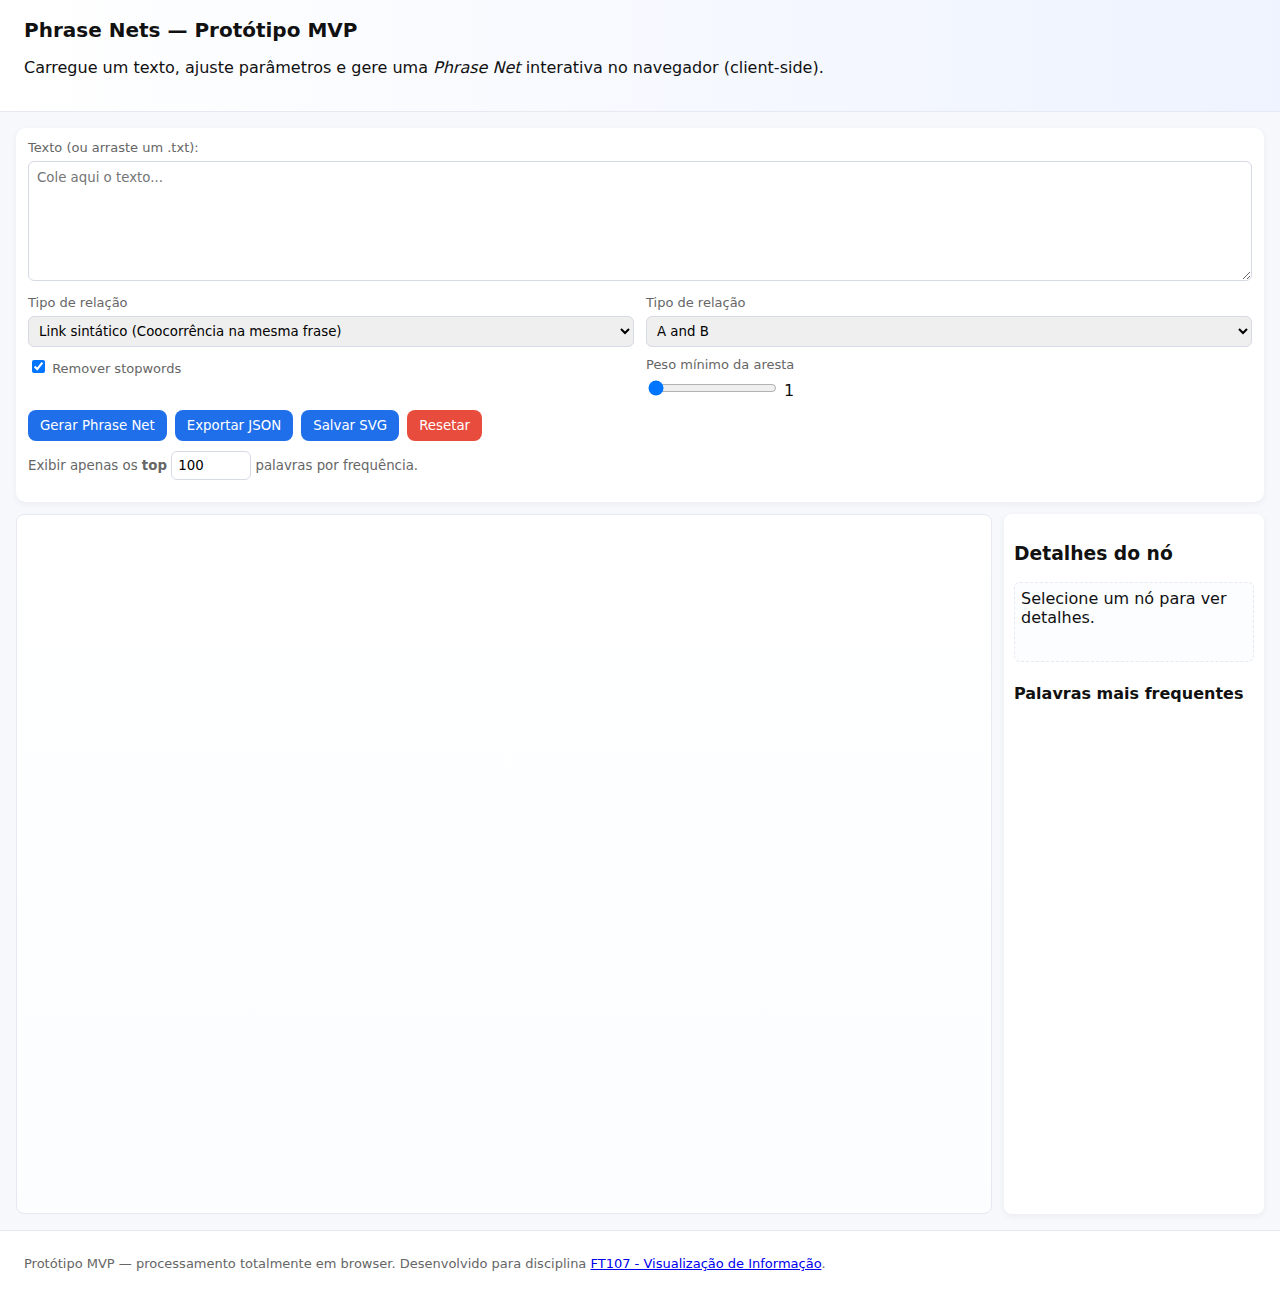
<file: index.html>
<!doctype html>
<html lang="pt-BR">
<head>
  <meta charset="utf-8" />
  <meta name="viewport" content="width=device-width,initial-scale=1" />
  <title>Phrase Nets — Protótipo MVP</title>
  <link rel="stylesheet" href="styles.css" />
  <!-- D3.js v7 -->
  <script src="https://d3js.org/d3.v7.min.js"></script>
</head>
<body>
  <header>
    <h1>Phrase Nets — Protótipo MVP</h1>
    <p>Carregue um texto, ajuste parâmetros e gere uma <em>Phrase Net</em> interativa no navegador (client-side).</p>
  </header>

  <main>
    <section id="controls">
      <div class="control-row">
        <label for="inputText">Texto (ou arraste um .txt):</label>
        <textarea id="inputText" placeholder="Cole aqui o texto..."></textarea>
      </div>

      <div class="control-row two-col">
        <div>
          <label for="relationType">Tipo de relação</label>
          <select id="relationType">
            <!-- <option value="window">Coocorrência em janela</option> -->
            <option value="sentence">Link sintático (Coocorrência na mesma frase)</option>
            <option value="orthographic">Link ortográfico (Selecione a relação ao lado)</option>
          </select>
        </div>

        <div>
          <!-- <label for="windowSize">Tamanho da janela (palavras)</label>
          <input id="windowSize" type="number" min="1" max="10" value="3" /> -->
          <label for="relationWord">Tipo de relação</label>
          <select id="relationWord">
            <option value="and">A and B</option>
            <option value="is">A is B</option>
            <option value="of">A of B</option>
            <option value="the">A the B</option>
            <option value="a">A a B</option>
            <option value="at">A at B</option>
            <option value="is a">A is a B</option>
            <option value="is at">A is at B</option>
            <option value="is the">A is the B</option>
            <option value="of the">A of the B</option>
            <option value="at the">A at the B</option>
          </select>
        </div>
      </div>

      <div class="control-row two-col">
        <div>
          <label><input type="checkbox" id="useStopwords" checked /> Remover stopwords</label>
        </div>
        <div>
          <label for="minEdgeWeight">Peso mínimo da aresta</label>
          <input id="minEdgeWeight" type="range" min="1" max="10" value="1" />
          <span id="minEdgeVal">1</span>
        </div>
      </div>

      <div class="control-row buttons">
        <button id="generate">Gerar Phrase Net</button>
        <button id="exportJson">Exportar JSON</button>
        <button id="saveSvg">Salvar SVG</button>
        <button id="resetBtn">Resetar</button>
      </div>

      <div class="control-row meta">
        <small>Exibir apenas os <strong>top</strong> <input id="topN" type="number" min="10" max="1000" value="100" style="width:80px;" /> palavras por frequência.</small>
      </div>
    </section>

    <section id="visualization">
      <svg id="svgCanvas" width="1000" height="700"></svg>
      <aside id="sidepanel">
        <!-- <h3>Selecione a relação</h3>
        <div>
          <label for="relationWord">Tipo de relação</label>
          <select id="relationWord">
            <option value="and">A and B</option>
            <option value="is">A is B</option>
            <option value="of">A of B</option>
            <option value="the">A the B</option>
            <option value="a">A a B</option>
            <option value="at">A at B</option>
            <option value="is a">A is a B</option>
            <option value="is at">A is at B</option>
            <option value="is the">A is the B</option>
            <option value="of the">A of the B</option>
            <option value="at the">A at the B</option>
          </select>
        </div> -->
        <h3>Detalhes do nó</h3>
        <div id="nodeDetails">Selecione um nó para ver detalhes.</div>
        <h4>Palavras mais frequentes</h4>
        <ol id="freqList"></ol>
      </aside>
    </section>
  </main>

 <footer>
    <p>Protótipo MVP — processamento totalmente em browser. Desenvolvido para disciplina <a href="equipe.html">FT107 - Visualização de Informação</a>.</p>
  </footer>

  <script src="script.js"></script>
</body>
</html>
</file>
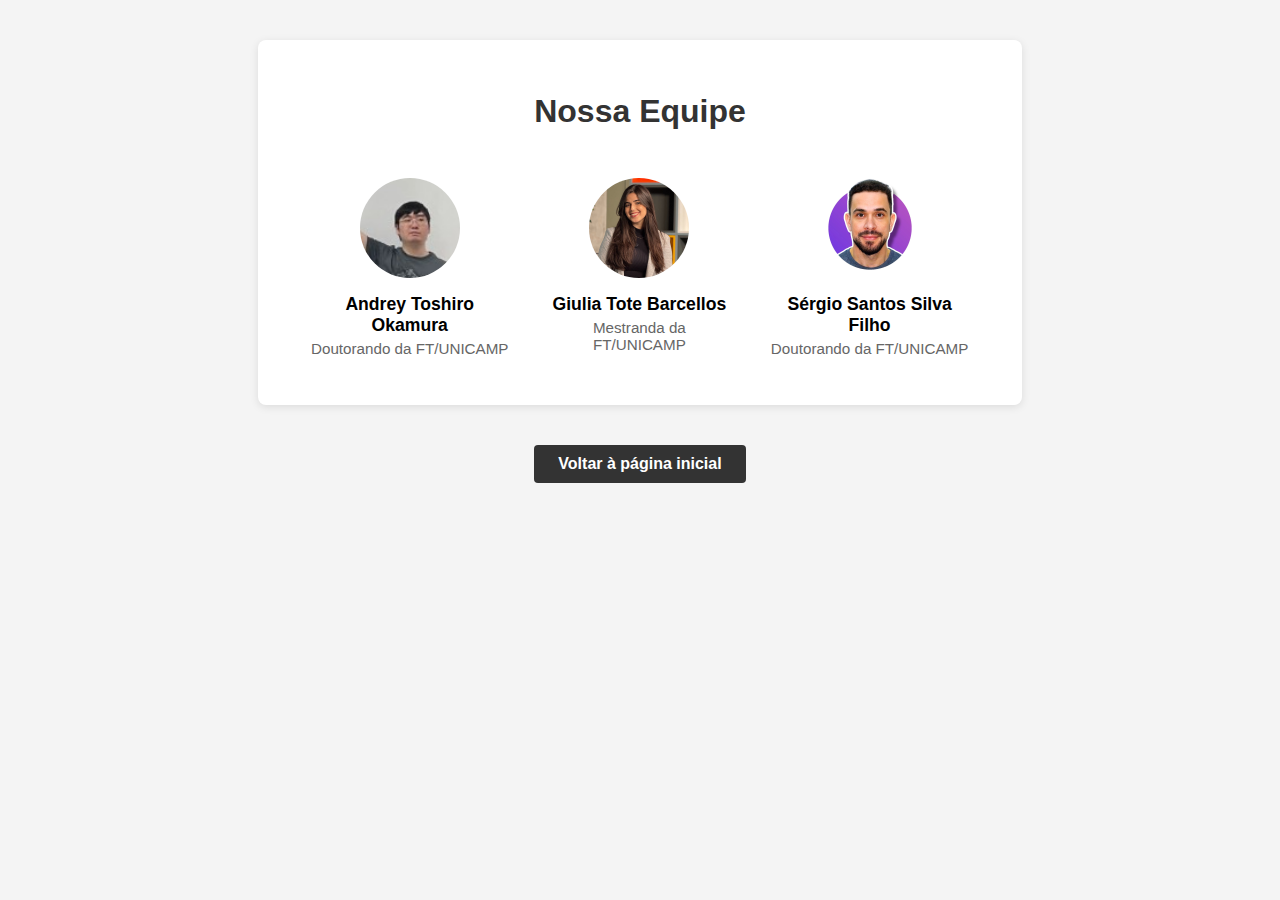
<file: equipe.html>
<!DOCTYPE html>
<html lang="pt-BR">
<head>
    <meta charset="UTF-8">
    <title>Equipe</title>
    <style>
        body {
            font-family: Arial, sans-serif;
            background: #f4f4f4;
            margin: 0;
            padding: 0;
        }
        .container {
            max-width: 700px;
            margin: 40px auto;
            background: #fff;
            padding: 32px;
            border-radius: 8px;
            box-shadow: 0 2px 8px rgba(0,0,0,0.1);
        }
        h1 {
            text-align: center;
            color: #333;
        }
        .team {
            display: flex;
            justify-content: space-around;
            margin-top: 32px;
        }
        .member {
            text-align: center;
            padding: 16px;
        }
        .avatar {
            width: 100px;
            height: 100px;
            background: #ddd;
            border-radius: 50%;
            margin-bottom: 12px;
            display: inline-block;
            line-height: 100px;
            font-size: 40px;
            color: #888;
        }
        .name {
            font-weight: bold;
            font-size: 1.1em;
            margin-bottom: 4px;
        }
        .role {
            color: #666;
            font-size: 0.95em;
        }
    </style>
</head>
<body>
    <div class="container">
        <h1>Nossa Equipe</h1>
        <div class="team">
            <div class="member">
                <img class="avatar" src="img/andrey.jpg" alt="Andrey Toshiro Okamura" style="object-fit: cover;">
                <div class="name">Andrey Toshiro Okamura </div>
                <div class="role">Doutorando da FT/UNICAMP</div>
            </div>
            <div class="member">
                <img class="avatar" src="img/giulia.jpg" alt="Giulia Tote Barcellos" style="object-fit: cover;">
                <div class="name">Giulia Tote Barcellos</div>
                <div class="role">Mestranda da FT/UNICAMP</div>
            </div>
            <div class="member">
                <img class="avatar" src="img/sergio.jpg" alt="Sérgio" style="object-fit: cover;">
                <div class="name">Sérgio Santos Silva Filho</div>
                <div class="role">Doutorando da FT/UNICAMP</div>
            </div>
        </div>
    </div>
                <div style="text-align: center; margin-top: 32px;">
                    <a href="index.html" style="display: inline-block; padding: 10px 24px; background: #333; color: #fff; border-radius: 4px; text-decoration: none; font-weight: bold; transition: background 0.2s;">
                    Voltar à página inicial
                    </a>
                </div>

</body>
</html>
</file>
<file: styles.css>
/* styles.css - simples e limpo para o protótipo */
:root{
  --bg:#f7f8fb;
  --panel:#ffffff;
  --accent:#1f6feb;
  --muted:#666;
}

*{box-sizing:border-box;font-family:Inter, system-ui, -apple-system, 'Segoe UI', Roboto, 'Helvetica Neue', Arial;}
body{margin:0;background:var(--bg);color:#111;display:flex;flex-direction:column;min-height:100vh;}
header{background:linear-gradient(90deg,#ffffff, #eef3ff);padding:18px 24px;border-bottom:1px solid #e6e9f2;}
header h1{margin:0;font-size:20px;}
main{padding:16px;display:flex;flex-direction:column;gap:12px;flex:1;}
#controls{background:var(--panel);padding:12px;border-radius:10px;box-shadow:0 2px 6px rgba(30,50,90,0.06);}
.control-row{margin-bottom:10px;}
textarea#inputText{width:100%;height:120px;padding:8px;border-radius:6px;border:1px solid #d6d9e6;resize:vertical;}
.two-col{display:flex;gap:12px;}
.two-col > div{flex:1;}
label{display:block;margin-bottom:6px;font-size:13px;color:var(--muted);}
input[type=number], select{width:100%;padding:6px;border-radius:6px;border:1px solid #d6d9e6;}
.buttons{display:flex;gap:8px;}
button{background:var(--accent);color:white;border:none;padding:8px 12px;border-radius:8px;cursor:pointer;}
button#resetBtn{background:#e74c3c;}
button:active{transform:translateY(1px);}
.meta small{color:var(--muted);}

#visualization{display:flex;gap:12px;align-items:flex-start;}
#svgCanvas{background:linear-gradient(180deg,#fff,#fbfdff);border-radius:8px;border:1px solid #e6e9f2;flex:1;}
#sidepanel{width:260px;background:var(--panel);padding:10px;border-radius:8px;box-shadow:0 2px 6px rgba(30,50,90,0.06);height:700px;overflow:auto;}
#nodeDetails{min-height:80px;padding:6px;border-radius:6px;border:1px dashed #e6e9f2;background:#fbfdff;color:#111;}
ol#freqList{padding-left:18px;margin:6px 0 12px 0;}

footer{padding:12px 24px;font-size:13px;color:var(--muted);border-top:1px solid #e6e9f2;background:#fff;}
@media (max-width:900px){
  #visualization{flex-direction:column;}
  #sidepanel{width:100%;height:auto;}
  #svgCanvas{height:420px;}
}
</file>
